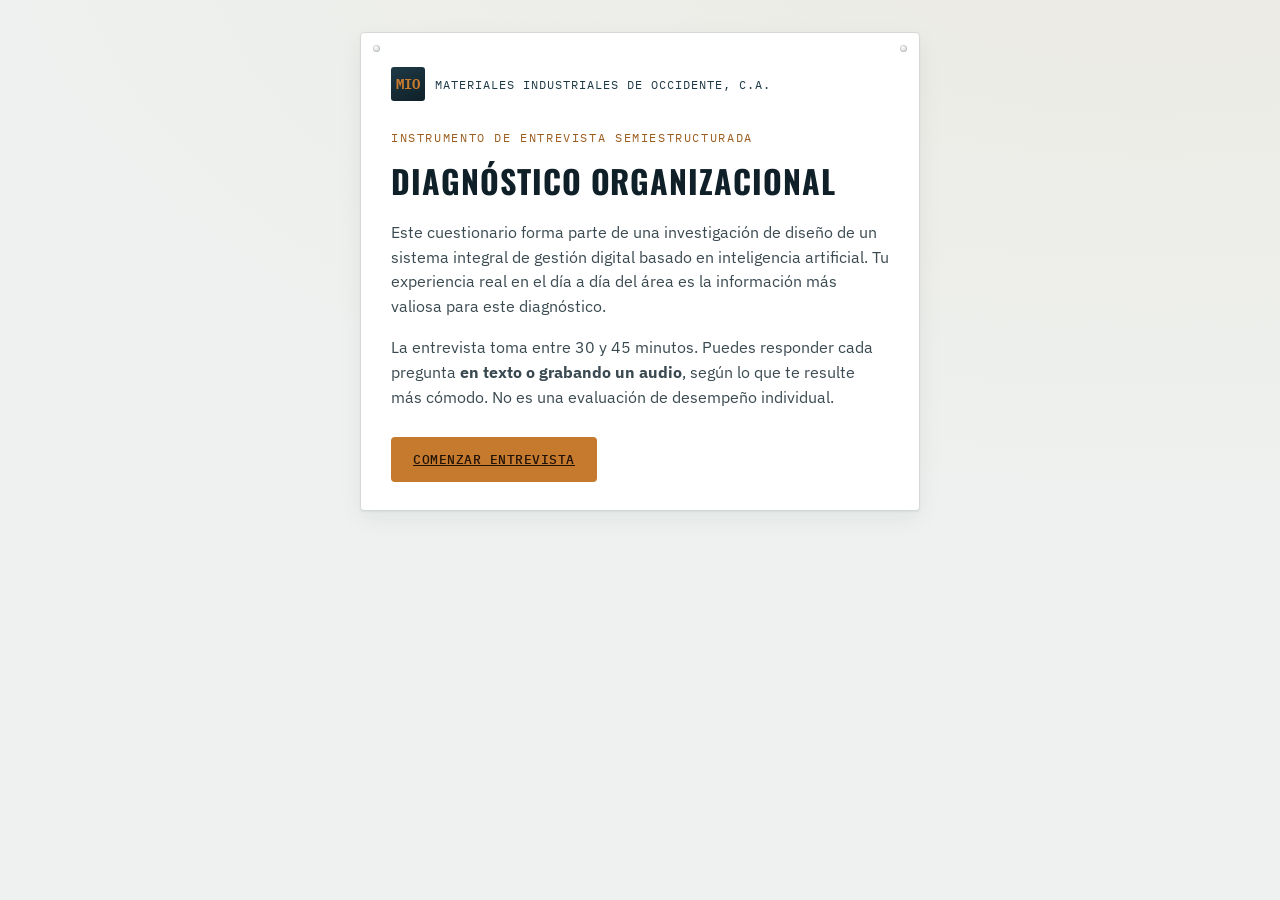
<file: index.html>
<!DOCTYPE html>
<html lang="es">
<head>
<meta charset="UTF-8">
<meta name="viewport" content="width=device-width, initial-scale=1.0">
<title>Diagnóstico Organizacional · MIO-Oil</title>
<link rel="stylesheet" href="css/style.css">
</head>
<body>

  <div class="tag">
    <div class="brand">
      <div class="brand-mark">MIO</div>
      <div class="brand-name">MATERIALES INDUSTRIALES DE OCCIDENTE, C.A.</div>
    </div>

    <p class="eyebrow">Instrumento de entrevista semiestructurada</p>
    <h1>Diagnóstico organizacional</h1>
    <p>
      Este cuestionario forma parte de una investigación de diseño de un sistema
      integral de gestión digital basado en inteligencia artificial. Tu experiencia
      real en el día a día del área es la información más valiosa para este diagnóstico.
    </p>
    <p>
      La entrevista toma entre 30 y 45 minutos. Puedes responder cada pregunta
      <strong>en texto o grabando un audio</strong>, según lo que te resulte más cómodo.
      No es una evaluación de desempeño individual.
    </p>

    <div class="actions" style="margin-top:28px; justify-content:flex-start;">
      <a href="registro.html" class="btn btn-primary">Comenzar entrevista</a>
    </div>
  </div>

</body>
</html>
</file>
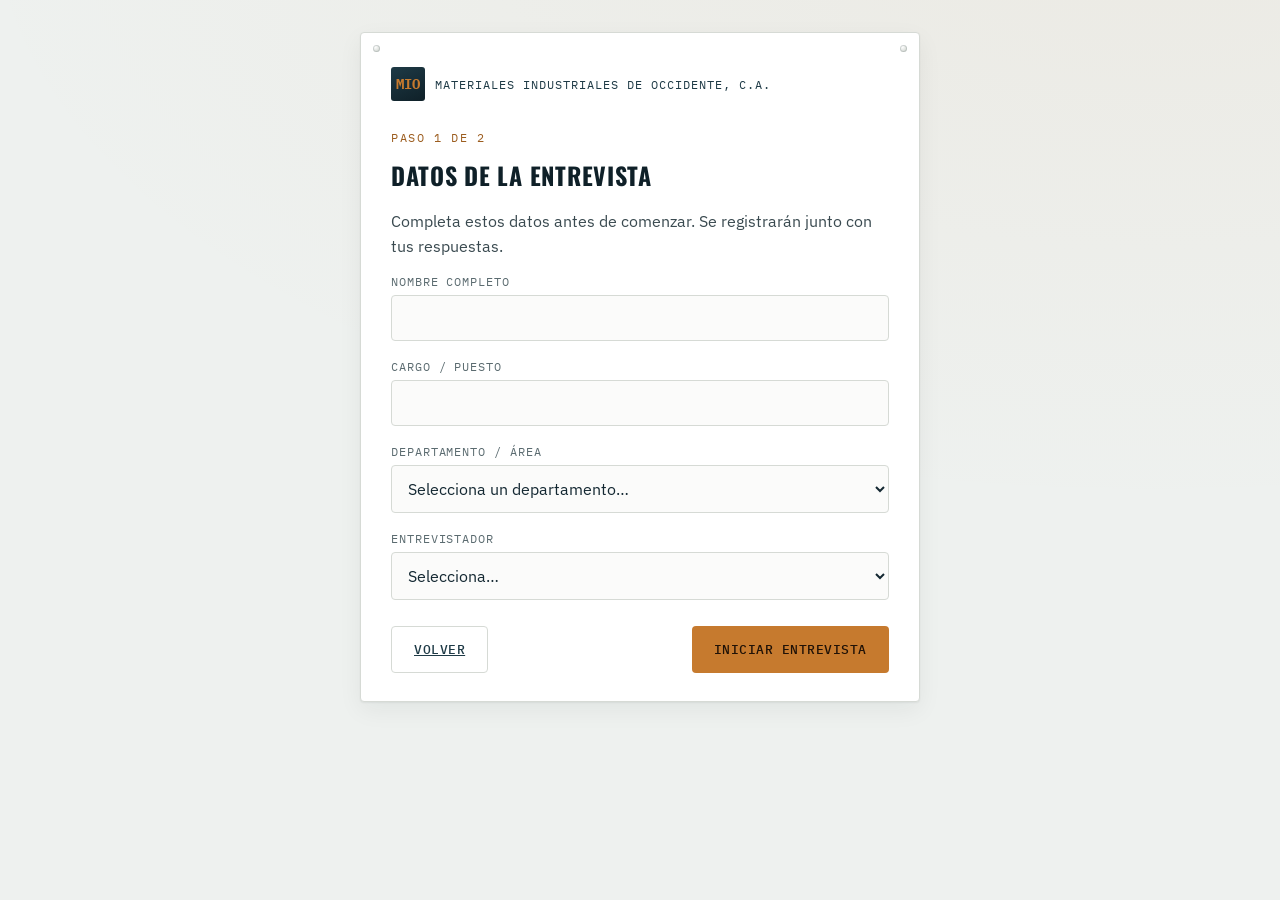
<file: entrevista.html>
<!DOCTYPE html>
<html lang="es">
<head>
<meta charset="UTF-8">
<meta name="viewport" content="width=device-width, initial-scale=1.0">
<title>Entrevista · Diagnóstico MIO-Oil</title>
<link rel="stylesheet" href="css/style.css">
</head>
<body>

  <div class="tag" id="app">
    <div class="brand">
      <div class="brand-mark">MIO</div>
      <div class="brand-name" id="dept-name">—</div>
    </div>

    <span class="plate-number" id="plate">PREGUNTA 00/00</span>
    <div class="progress-track"><div class="progress-fill" id="progress" style="width:0%"></div></div>

    <p class="question-text" id="pregunta-texto">Cargando…</p>

    <div class="mode-switch">
      <button type="button" id="btn-modo-texto" class="active">Responder en texto</button>
      <button type="button" id="btn-modo-audio">Responder en audio</button>
    </div>

    <div id="panel-texto">
      <textarea id="respuesta-texto" placeholder="Escribe tu respuesta aquí…"></textarea>
    </div>

    <div id="panel-audio" class="rec-panel" style="display:none;">
      <div id="rec-idle">
        <button type="button" class="btn btn-primary" id="btn-grabar">● Iniciar grabación</button>
        <p class="hint">Al presionar, el navegador pedirá permiso para usar el micrófono.</p>
      </div>
      <div id="rec-activo" style="display:none;">
        <p><span class="rec-dot"></span>Grabando…</p>
        <button type="button" class="btn btn-ghost" id="btn-detener">◼ Detener</button>
      </div>
      <div id="rec-listo" style="display:none;">
        <audio id="audio-preview" controls></audio>
        <p class="hint"><button type="button" class="btn btn-ghost" id="btn-regrabar" style="margin-top:8px;">Grabar de nuevo</button></p>
      </div>
      <p class="hint" id="audio-error" style="color:#B23A3A; display:none;">
        No se pudo acceder al micrófono. Puedes responder en texto en su lugar.
      </p>
    </div>

    <div class="actions">
      <button type="button" class="btn btn-ghost" id="btn-anterior">Anterior</button>
      <button type="button" class="btn btn-primary" id="btn-siguiente">Siguiente</button>
    </div>
    <p class="status-line" id="status-line"></p>
  </div>

<script src="js/questions.js"></script>
<script src="js/config.js"></script>
<script>
// ---------- Estado ----------
const registro = JSON.parse(sessionStorage.getItem('mio_registro') || 'null');
if (!registro) { window.location.href = 'registro.html'; }

const dept = DEPARTAMENTOS[registro.departamento];
if (!dept) { window.location.href = 'registro.html'; }

document.getElementById('dept-name').textContent = dept.label.toUpperCase();

const TOTAL = dept.preguntas.length;
let idx = 0;
let modo = 'texto'; // 'texto' | 'audio'
let mediaRecorder = null;
let chunks = [];
let audioBase64 = null;
let stream = null;

// Guarda respuestas ya dadas por si el usuario retrocede
const respuestasGuardadas = {};

const elPlate = document.getElementById('plate');
const elProgress = document.getElementById('progress');
const elPregunta = document.getElementById('pregunta-texto');
const elTexto = document.getElementById('respuesta-texto');
const elStatus = document.getElementById('status-line');
const elSiguiente = document.getElementById('btn-siguiente');
const elAnterior = document.getElementById('btn-anterior');

function pad(n){ return String(n).padStart(2,'0'); }

function render(){
  elPlate.textContent = `PREGUNTA ${pad(idx+1)}/${pad(TOTAL)}`;
  elProgress.style.width = `${((idx)/TOTAL)*100}%`;
  elPregunta.textContent = dept.preguntas[idx];
  elAnterior.style.display = idx === 0 ? 'none' : 'inline-block';
  elSiguiente.textContent = idx === TOTAL - 1 ? 'Finalizar' : 'Siguiente';

  // Restaurar respuesta previa si existe
  resetAudioUI();
  setModo('texto');
  elTexto.value = '';
  const prev = respuestasGuardadas[idx];
  if (prev) {
    if (prev.tipo === 'texto') {
      elTexto.value = prev.valor;
    } else if (prev.tipo === 'audio') {
      setModo('audio');
      audioBase64 = prev.valor;
      mostrarAudioListo(prev.previewUrl);
    }
  }
}

function setModo(nuevo){
  modo = nuevo;
  document.getElementById('btn-modo-texto').classList.toggle('active', modo === 'texto');
  document.getElementById('btn-modo-audio').classList.toggle('active', modo === 'audio');
  document.getElementById('panel-texto').style.display = modo === 'texto' ? 'block' : 'none';
  document.getElementById('panel-audio').style.display = modo === 'audio' ? 'block' : 'none';
}

document.getElementById('btn-modo-texto').addEventListener('click', () => setModo('texto'));
document.getElementById('btn-modo-audio').addEventListener('click', () => setModo('audio'));

// ---------- Grabación de audio ----------
function resetAudioUI(){
  document.getElementById('rec-idle').style.display = 'block';
  document.getElementById('rec-activo').style.display = 'none';
  document.getElementById('rec-listo').style.display = 'none';
  document.getElementById('audio-error').style.display = 'none';
  audioBase64 = null;
}

function mostrarAudioListo(url){
  document.getElementById('rec-idle').style.display = 'none';
  document.getElementById('rec-activo').style.display = 'none';
  document.getElementById('rec-listo').style.display = 'block';
  document.getElementById('audio-preview').src = url;
}

document.getElementById('btn-grabar').addEventListener('click', async () => {
  document.getElementById('audio-error').style.display = 'none';
  try {
    stream = await navigator.mediaDevices.getUserMedia({ audio: true });
  } catch (err) {
    document.getElementById('audio-error').style.display = 'block';
    return;
  }
  chunks = [];
  mediaRecorder = new MediaRecorder(stream);
  mediaRecorder.ondataavailable = e => chunks.push(e.data);
  mediaRecorder.onstop = () => {
    const blob = new Blob(chunks, { type: 'audio/webm' });
    const reader = new FileReader();
    reader.onloadend = () => {
      audioBase64 = reader.result;
      mostrarAudioListo(URL.createObjectURL(blob));
    };
    reader.readAsDataURL(blob);
    stream.getTracks().forEach(t => t.stop());
  };
  mediaRecorder.start();
  document.getElementById('rec-idle').style.display = 'none';
  document.getElementById('rec-activo').style.display = 'block';
});

document.getElementById('btn-detener').addEventListener('click', () => {
  if (mediaRecorder && mediaRecorder.state !== 'inactive') mediaRecorder.stop();
});

document.getElementById('btn-regrabar').addEventListener('click', () => {
  resetAudioUI();
});

// ---------- Navegación / envío ----------
function respuestaActual(){
  if (modo === 'texto') {
    return { tipo: 'texto', valor: elTexto.value.trim() };
  }
  return { tipo: 'audio', valor: audioBase64, previewUrl: document.getElementById('audio-preview').src };
}

async function enviarPregunta(numPregunta, pregunta, respuesta){
  const payload = {
    sessionId: registro.sessionId,
    nombre: registro.nombre,
    cargo: registro.cargo,
    departamento: dept.label,
    entrevistador: registro.entrevistador,
    fecha: registro.fecha,
    numPregunta: numPregunta,
    pregunta: pregunta,
    respuestaTexto: respuesta.tipo === 'texto' ? respuesta.valor : '',
    audioBase64: respuesta.tipo === 'audio' ? respuesta.valor : ''
  };

  await fetch(GAS_URL, {
    method: 'POST',
    mode: 'no-cors', // Apps Script no envía cabeceras CORS; no-cors evita el bloqueo del navegador
    headers: { 'Content-Type': 'text/plain' },
    body: JSON.stringify(payload)
  });
}

elSiguiente.addEventListener('click', async () => {
  const respuesta = respuestaActual();

  if (modo === 'texto' && !respuesta.valor) {
    elStatus.textContent = 'Escribe una respuesta o cambia a modo audio.';
    return;
  }
  if (modo === 'audio' && !respuesta.valor) {
    elStatus.textContent = 'Graba una respuesta o cambia a modo texto.';
    return;
  }

  respuestasGuardadas[idx] = respuesta;

  elSiguiente.disabled = true;
  elStatus.textContent = 'Guardando respuesta…';
  try {
    await enviarPregunta(idx + 1, dept.preguntas[idx], respuesta);
    elStatus.textContent = '';
  } catch (err) {
    elStatus.textContent = 'No se pudo enviar. Revisa tu conexión e intenta de nuevo.';
    elSiguiente.disabled = false;
    return;
  }
  elSiguiente.disabled = false;

  if (idx === TOTAL - 1) {
    sessionStorage.removeItem('mio_registro');
    window.location.href = 'gracias.html';
    return;
  }
  idx++;
  render();
});

elAnterior.addEventListener('click', () => {
  if (idx > 0) { idx--; render(); }
});

render();
</script>

</body>
</html>
</file>
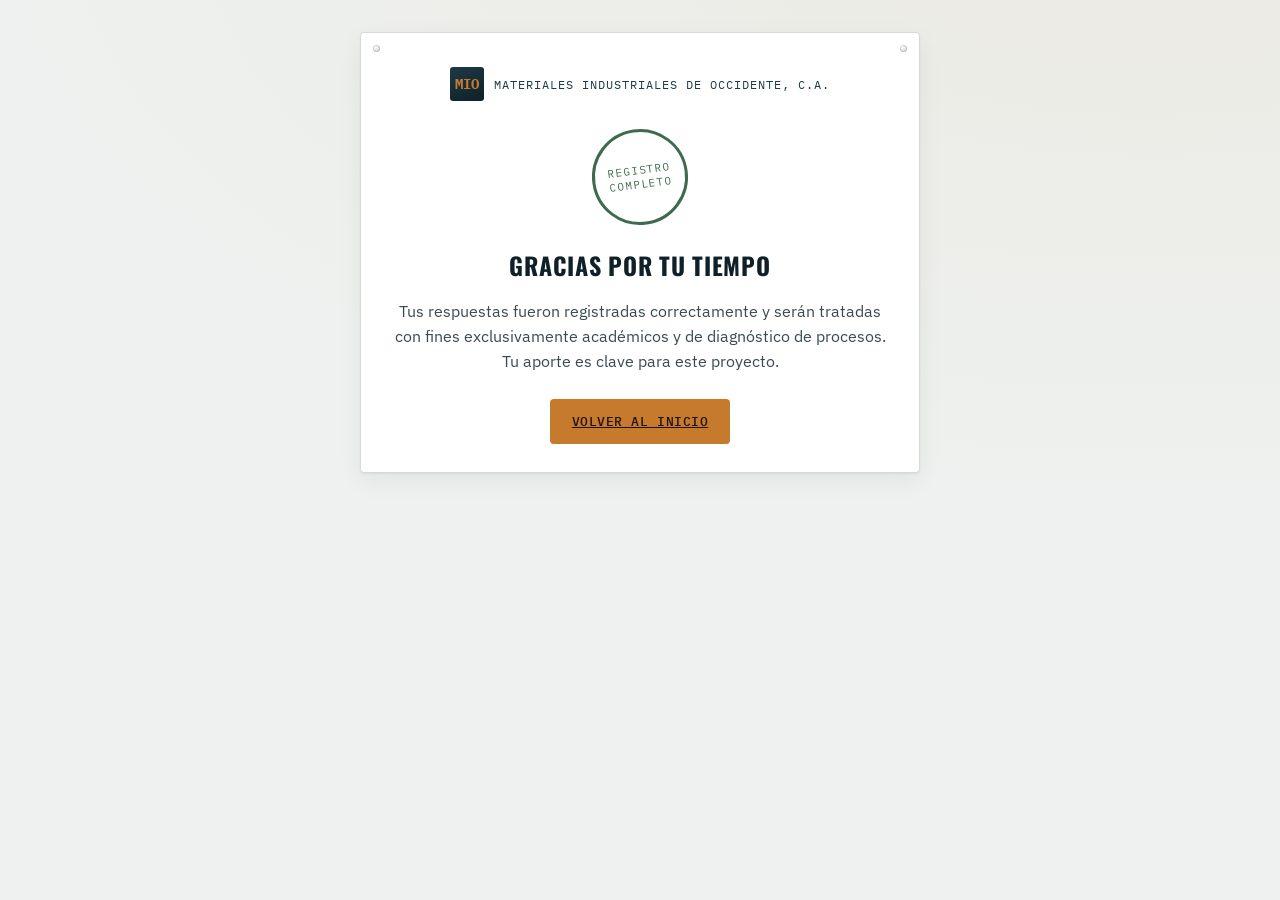
<file: gracias.html>
<!DOCTYPE html>
<html lang="es">
<head>
<meta charset="UTF-8">
<meta name="viewport" content="width=device-width, initial-scale=1.0">
<title>Gracias · Diagnóstico MIO-Oil</title>
<link rel="stylesheet" href="css/style.css">
</head>
<body>

  <div class="tag center">
    <div class="brand" style="justify-content:center;">
      <div class="brand-mark">MIO</div>
      <div class="brand-name">MATERIALES INDUSTRIALES DE OCCIDENTE, C.A.</div>
    </div>

    <div class="stamp">Registro<br>completo</div>

    <h2>Gracias por tu tiempo</h2>
    <p>
      Tus respuestas fueron registradas correctamente y serán tratadas con fines
      exclusivamente académicos y de diagnóstico de procesos. Tu aporte es clave
      para este proyecto.
    </p>

    <div class="actions" style="justify-content:center;">
      <a href="index.html" class="btn btn-primary">Volver al inicio</a>
    </div>
  </div>

</body>
</html>
</file>
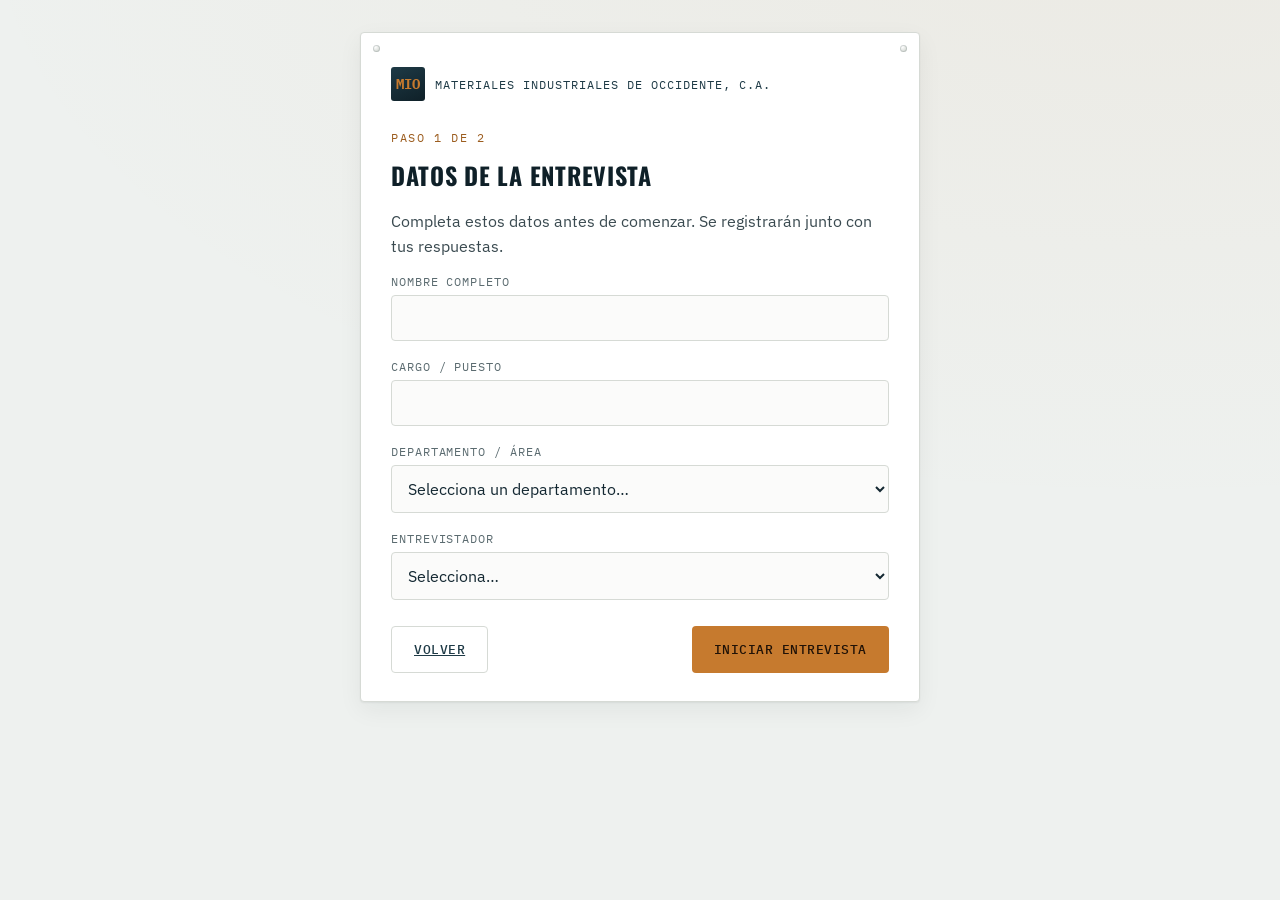
<file: registro.html>
<!DOCTYPE html>
<html lang="es">
<head>
<meta charset="UTF-8">
<meta name="viewport" content="width=device-width, initial-scale=1.0">
<title>Registro · Diagnóstico MIO-Oil</title>
<link rel="stylesheet" href="css/style.css">
</head>
<body>

  <div class="tag">
    <div class="brand">
      <div class="brand-mark">MIO</div>
      <div class="brand-name">MATERIALES INDUSTRIALES DE OCCIDENTE, C.A.</div>
    </div>

    <p class="eyebrow">Paso 1 de 2</p>
    <h2>Datos de la entrevista</h2>
    <p>Completa estos datos antes de comenzar. Se registrarán junto con tus respuestas.</p>

    <form id="form-registro" novalidate>
      <div class="field">
        <label for="nombre">Nombre completo</label>
        <input type="text" id="nombre" required>
      </div>

      <div class="field">
        <label for="cargo">Cargo / puesto</label>
        <input type="text" id="cargo" required>
      </div>

      <div class="field">
        <label for="departamento">Departamento / área</label>
        <select id="departamento" required>
          <option value="" disabled selected>Selecciona un departamento…</option>
          <option value="taller">Taller</option>
          <option value="almacen">Inventario y Almacén</option>
          <option value="campo">Campo (Operaciones)</option>
          <option value="calidad">Calidad</option>
          <option value="hse">HSE (Seguridad Industrial y Ambiente)</option>
          <option value="finanzas">Finanzas</option>
          <option value="ventas">Aplicaciones y Ventas</option>
          <option value="presidencia">Presidencia</option>
          <option value="contrataciones">Contrataciones</option>
        </select>
      </div>

      <div class="field">
        <label for="entrevistador">Entrevistador</label>
        <select id="entrevistador" required>
          <option value="" disabled selected>Selecciona…</option>
          <option value="Josué Junior González Fernández">Josué Junior González Fernández</option>
          <option value="Luis Arturo Vega Gutiérrez">Luis Arturo Vega Gutiérrez</option>
        </select>
      </div>

      <div class="actions">
        <a href="index.html" class="btn btn-ghost">Volver</a>
        <button type="submit" class="btn btn-primary">Iniciar entrevista</button>
      </div>
    </form>
  </div>

<script>
document.getElementById('form-registro').addEventListener('submit', function(e){
  e.preventDefault();
  const datos = {
    sessionId: 'S' + Date.now() + '-' + Math.random().toString(36).slice(2,7),
    nombre: document.getElementById('nombre').value.trim(),
    cargo: document.getElementById('cargo').value.trim(),
    departamento: document.getElementById('departamento').value,
    entrevistador: document.getElementById('entrevistador').value,
    fecha: new Date().toISOString().slice(0,10)
  };
  sessionStorage.setItem('mio_registro', JSON.stringify(datos));
  window.location.href = 'entrevista.html';
});
</script>

</body>
</html>
</file>
<file: css/style.css>
/* MIO-Oil · Instrumento de entrevista — identidad "placa de equipo" */
@import url('https://fonts.googleapis.com/css2?family=Oswald:wght@500;600;700&family=IBM+Plex+Sans:wght@400;500;600&family=IBM+Plex+Mono:wght@500&display=swap');

:root{
  --bg: #EEF1EF;
  --panel: #FFFFFF;
  --ink: #142832;
  --steel: #1E3A46;
  --steel-2: #0F2028;
  --amber: #C67A2E;
  --amber-dark: #9C5D1F;
  --line: #D6DAD5;
  --ok: #3E6B4F;
  --radius: 4px;
  --shadow: 0 1px 2px rgba(15,32,40,.06), 0 8px 24px rgba(15,32,40,.06);
}

*{ box-sizing: border-box; }
html{ -webkit-tap-highlight-color: transparent; }

body{
  margin:0;
  min-height:100vh;
  background:
    radial-gradient(1200px 600px at 90% -10%, rgba(198,122,46,.06), transparent),
    var(--bg);
  color: var(--ink);
  font-family:'IBM Plex Sans', system-ui, sans-serif;
  display:flex;
  flex-direction:column;
  align-items:center;
  padding: 32px 18px 60px;
}

h1,h2,h3{
  font-family:'Oswald', sans-serif;
  text-transform: uppercase;
  letter-spacing:.03em;
  color: var(--steel-2);
  margin:0 0 6px;
}

.eyebrow{
  font-family:'IBM Plex Mono', monospace;
  font-size:.72rem;
  letter-spacing:.14em;
  text-transform:uppercase;
  color: var(--amber-dark);
  margin:0 0 10px;
}

.tag{
  width:100%;
  max-width: 560px;
  background: var(--panel);
  border: 1px solid var(--line);
  border-radius: var(--radius);
  box-shadow: var(--shadow);
  position:relative;
  padding: 34px 30px 28px;
}

/* Cuatro remaches, como una placa atornillada al equipo */
.tag::before, .tag::after{
  content:"";
  position:absolute;
  width:7px; height:7px;
  border-radius:50%;
  background: radial-gradient(circle at 35% 30%, #fff, var(--line) 70%);
  box-shadow: inset 0 0 0 1px rgba(20,40,50,.15);
  top:12px; left:12px;
}
.tag::after{ left:auto; right:12px; }
.tag .rivet-b, .tag .rivet-b::after{
  content:"";
  position:absolute;
  width:7px; height:7px;
  border-radius:50%;
  background: radial-gradient(circle at 35% 30%, #fff, var(--line) 70%);
  box-shadow: inset 0 0 0 1px rgba(20,40,50,.15);
  bottom:12px; left:12px;
}
.tag .rivet-b::after{ left:auto; right:-536px; }

.brand{
  display:flex; align-items:center; gap:10px;
  margin-bottom: 28px;
}
.brand-mark{
  width:34px; height:34px;
  border-radius:3px;
  background: linear-gradient(155deg, var(--steel), var(--steel-2));
  display:flex; align-items:center; justify-content:center;
  color:var(--amber);
  font-family:'IBM Plex Mono', monospace;
  font-weight:700;
  font-size:.85rem;
}
.brand-name{
  font-family:'IBM Plex Mono', monospace;
  font-size:.78rem;
  letter-spacing:.08em;
  color: var(--steel);
}

p{ line-height:1.55; color:#3A4A50; }

.btn{
  appearance:none;
  border:none;
  cursor:pointer;
  font-family:'IBM Plex Mono', monospace;
  font-weight:500;
  letter-spacing:.04em;
  text-transform:uppercase;
  font-size:.82rem;
  padding: 14px 22px;
  border-radius: var(--radius);
  transition: transform .05s ease, filter .15s ease;
}
.btn:active{ transform: translateY(1px); }
.btn-primary{
  background: var(--amber);
  color: #201207;
}
.btn-primary:hover{ filter: brightness(1.06); }
.btn-primary:disabled{ opacity:.45; cursor:not-allowed; }
.btn-ghost{
  background: transparent;
  border:1px solid var(--line);
  color: var(--steel);
}
.btn-ghost:hover{ border-color: var(--steel); }
.btn-block{ width:100%; }

.field{ margin-bottom:18px; }
label{
  display:block;
  font-family:'IBM Plex Mono', monospace;
  font-size:.72rem;
  letter-spacing:.08em;
  text-transform:uppercase;
  color:#5B6B70;
  margin-bottom:6px;
}
input[type=text], select, textarea{
  width:100%;
  font-family:'IBM Plex Sans', sans-serif;
  font-size:.98rem;
  padding: 12px 12px;
  border:1px solid var(--line);
  border-radius: var(--radius);
  background:#FBFBFA;
  color: var(--ink);
}
input[type=text]:focus, select:focus, textarea:focus{
  outline:2px solid var(--amber);
  outline-offset:1px;
}
textarea{ resize:vertical; min-height:110px; }

.plate-number{
  font-family:'IBM Plex Mono', monospace;
  font-size:.78rem;
  letter-spacing:.1em;
  color: var(--amber-dark);
  border:1px solid var(--amber);
  border-radius: 2px;
  padding: 3px 9px;
  display:inline-block;
  margin-bottom:16px;
}

.progress-track{
  width:100%; height:5px;
  background: var(--line);
  border-radius:3px;
  overflow:hidden;
  margin-bottom:26px;
}
.progress-fill{
  height:100%;
  background: linear-gradient(90deg, var(--amber-dark), var(--amber));
  transition: width .25s ease;
}

.question-text{
  font-size:1.14rem;
  line-height:1.5;
  color: var(--steel-2);
  margin: 0 0 20px;
  font-weight:500;
}

.mode-switch{
  display:flex;
  gap:8px;
  margin-bottom:16px;
}
.mode-switch button{
  flex:1;
  padding:9px;
  font-family:'IBM Plex Mono', monospace;
  font-size:.74rem;
  letter-spacing:.06em;
  text-transform:uppercase;
  border:1px solid var(--line);
  background:#FBFBFA;
  color:#5B6B70;
  border-radius: var(--radius);
  cursor:pointer;
}
.mode-switch button.active{
  border-color: var(--steel);
  color: var(--steel-2);
  background:#fff;
  box-shadow: inset 0 0 0 1px var(--steel);
}

.rec-panel{
  border:1px dashed var(--line);
  border-radius: var(--radius);
  padding:18px;
  text-align:center;
  background:#FBFBFA;
}
.rec-dot{
  width:11px; height:11px;
  border-radius:50%;
  background:#B23A3A;
  display:inline-block;
  margin-right:8px;
  animation: pulse 1.1s infinite;
}
@keyframes pulse{
  0%,100%{ opacity:1; } 50%{ opacity:.35; }
}
audio{ width:100%; margin-top:12px; }

.hint{
  font-size:.82rem;
  color:#7A8A8F;
  margin-top:8px;
}

.actions{
  display:flex;
  justify-content:space-between;
  gap:12px;
  margin-top:26px;
}

.status-line{
  font-family:'IBM Plex Mono', monospace;
  font-size:.76rem;
  color:#7A8A8F;
  margin-top:14px;
  min-height:16px;
}

.stamp{
  width:96px; height:96px;
  border-radius:50%;
  border:3px solid var(--ok);
  color: var(--ok);
  display:flex; align-items:center; justify-content:center;
  margin: 6px auto 22px;
  transform: rotate(-8deg);
  font-family:'IBM Plex Mono', monospace;
  font-size:.68rem;
  letter-spacing:.08em;
  text-align:center;
  text-transform:uppercase;
}

.center{ text-align:center; }

@media (max-width: 480px){
  .tag{ padding: 26px 18px 22px; }
}

@media (prefers-reduced-motion: reduce){
  .rec-dot{ animation:none; }
  .btn{ transition:none; }
}
</file>
